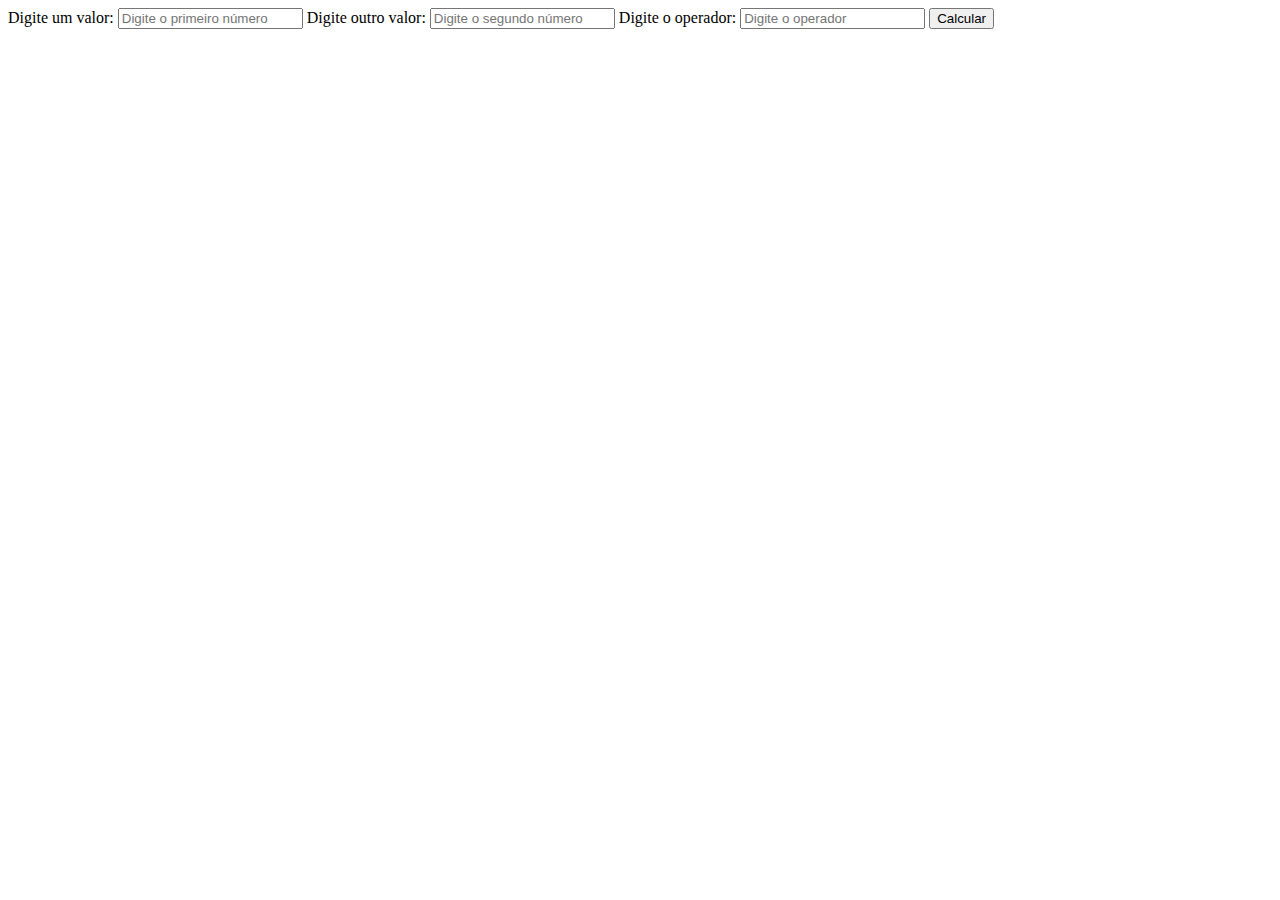
<file: Modularizacao/index.html>
<!DOCTYPE html>
<html lang="pt-br">
<head>
    <meta charset="UTF-8">
    <meta http-equiv="X-UA-Compatible" content="IE=edge">
    <meta name="viewport" content="width=device-width, initial-scale=1.0">
    <title>Exemplo Calculadora</title>
</head>
<body>
    <form id="calculadora">
        <label for="valor1">Digite um valor:</label>
        <input type="text" id="valor1" name="valor1"
            placeholder="Digite o primeiro número">
        <label for="valor2">Digite outro valor:</label>
        <input type="text" id="valor2" name="valor2"
            placeholder="Digite o segundo número">
        <label for="operador">Digite o operador:</label>
        <input type="text" id="operador" name="operador"
            placeholder="Digite o operador">
        <button type="button" id="calcular">Calcular</button>
    </form>

    <script src="js/index.js"></script>
</body>
</html>
</file>
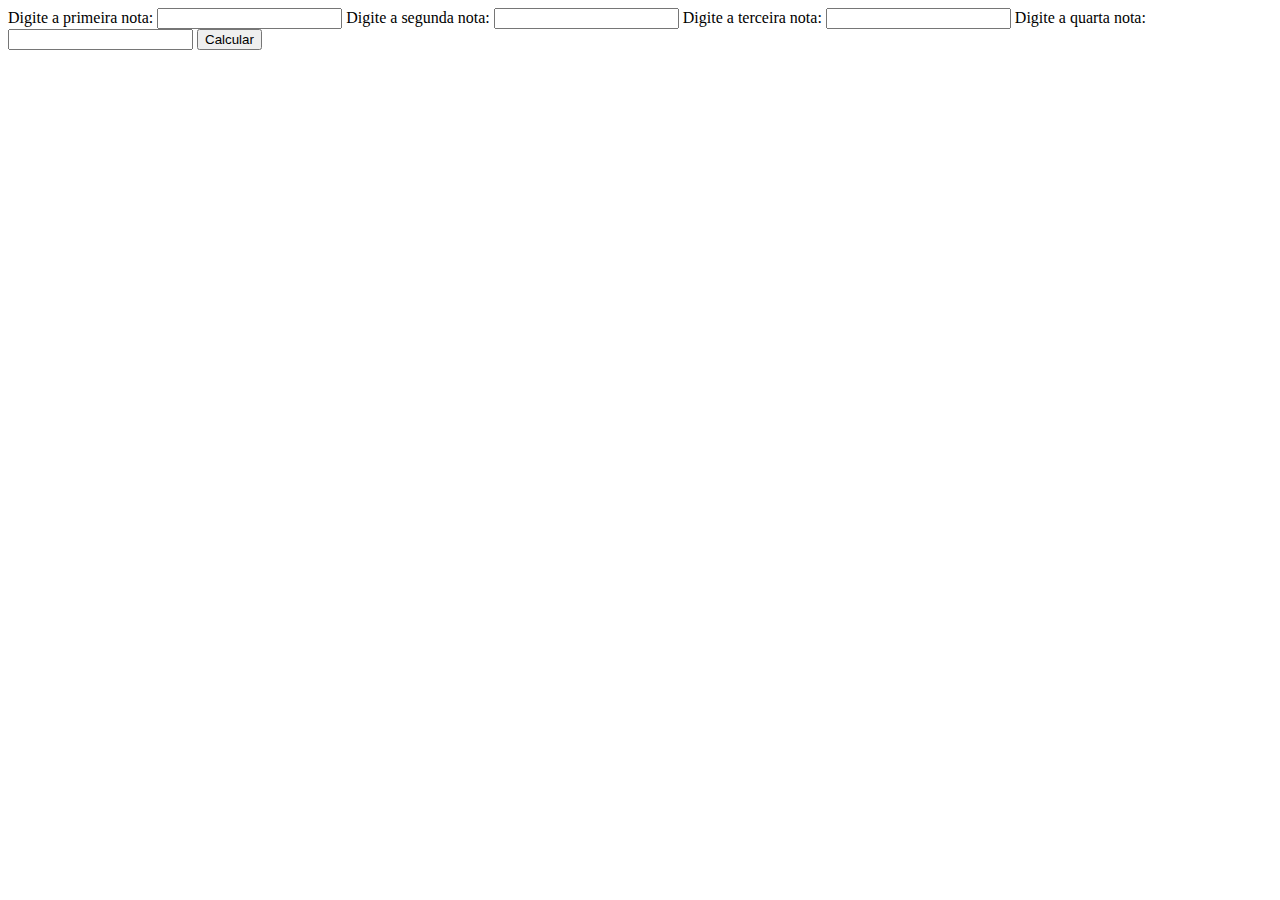
<file: Arrays/exemplo-notas/index.html>
<!DOCTYPE html>
<html lang="pt-br">
<head>
    <meta charset="UTF-8">
    <meta http-equiv="X-UA-Compatible" content="IE=edge">
    <meta name="viewport" content="width=device-width, initial-scale=1.0">
    <title>Exemplo Notas alunos</title>
</head>
<body>
    <form>
        <label for="txt-nota1">Digite a primeira nota:</label>
        <input type="text" name="txt-nota1" id="txt-nota1">
        <label for="txt-nota2">Digite a segunda nota:</label>
        <input type="text" name="txt-nota2" id="txt-nota2">
        <label for="txt-nota3">Digite a terceira nota:</label>
        <input type="text" name="txt-nota3" id="txt-nota3">
        <label for="txt-nota4">Digite a quarta nota:</label>
        <input type="text" name="txt-nota4" id="txt-nota4">

        <button type="button" id="btn-calcular">Calcular</button>
        
        <table>
            <tbody id="tab-notas">
                <tr id="linha-notas"></tr>
            </tbody>
        </table>
        <p id="resultado"></p>
    </form>
    <script src="js/index.js"></script>
</body>
</html>
</file>
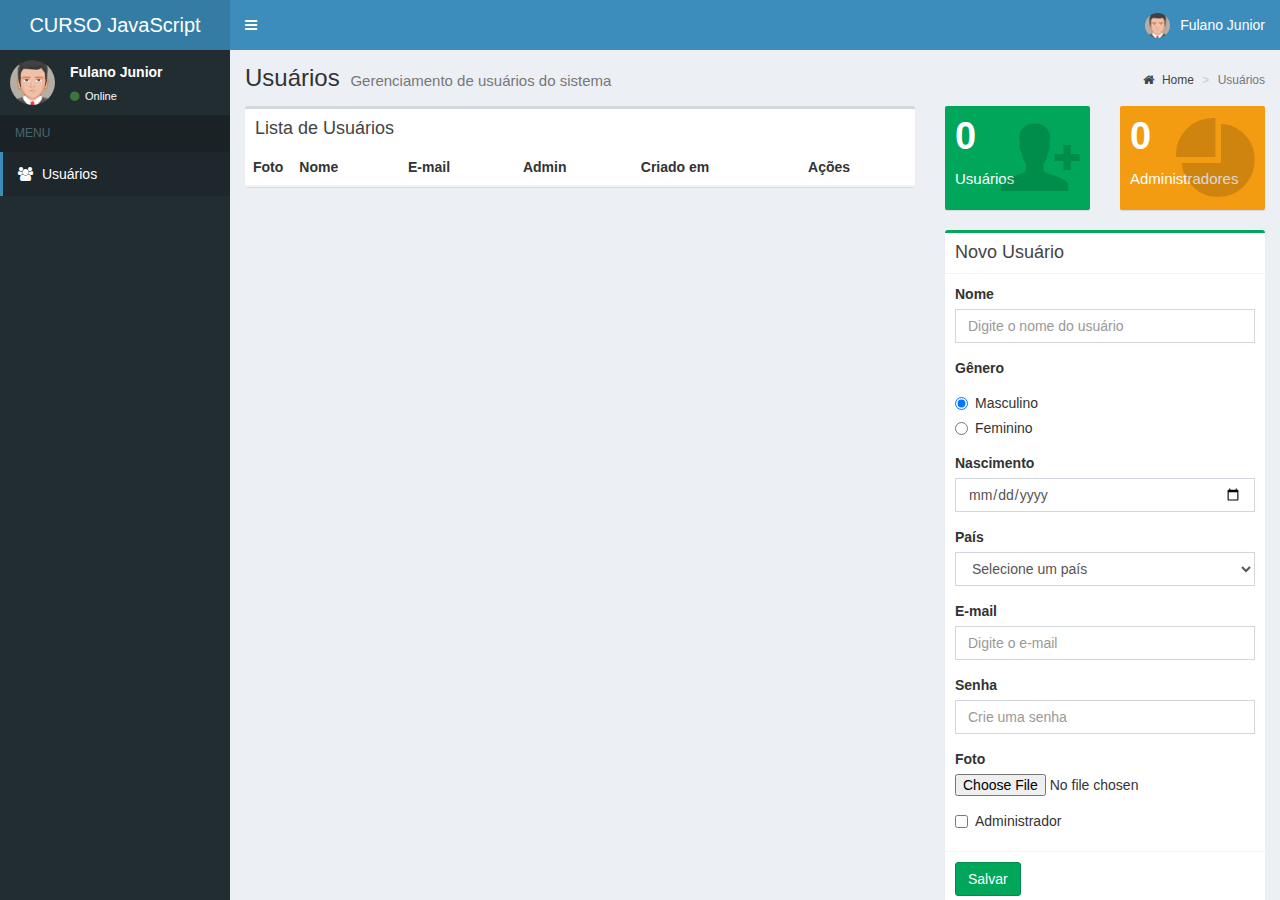
<file: JavaScript/Aula JS Gerenciamento de Usuário/index.html>
<!DOCTYPE html>
<html>
<head>
  <meta charset="utf-8">
  <meta http-equiv="X-UA-Compatible" content="IE=edge">
  <title>Usuários</title>
  <meta content="width=device-width, initial-scale=1, maximum-scale=1, user-scalable=no" name="viewport">
  <link rel="stylesheet" href="bower_components/bootstrap/dist/css/bootstrap.min.css">
  <link rel="stylesheet" href="bower_components/font-awesome/css/font-awesome.min.css">
  <link rel="stylesheet" href="bower_components/Ionicons/css/ionicons.min.css">
  <link rel="stylesheet" href="dist/css/AdminLTE.min.css">
  <link rel="stylesheet" href="dist/css/skins/skin-blue.min.css">
</head>

<body class="hold-transition skin-blue sidebar-mini">
<div class="wrapper">

  <!-- Main Header -->
  <header class="main-header">

    <!-- Logo -->
    <a href="index2.html" class="logo">
      <!-- mini logo for sidebar mini 50x50 pixels -->
      <span class="logo-mini">CURSO JavaScript</span>
      <!-- logo for regular state and mobile devices -->
      <span class="logo-lg">CURSO JavaScript</span>
    </a>

    <!-- Header Navbar -->
    <nav class="navbar navbar-static-top" role="navigation">
      <!-- Sidebar toggle button-->
      <a href="#" class="sidebar-toggle" data-toggle="push-menu" role="button">
        <span class="sr-only">Toggle navigation</span>
      </a>
      <!-- Navbar Right Menu -->
      <div class="navbar-custom-menu">
        <ul class="nav navbar-nav">
          <!-- User Account Menu -->
          <li class="dropdown user user-menu">
            <!-- Menu Toggle Button -->
            <a href="#" class="dropdown-toggle" data-toggle="dropdown">
              <!-- The user image in the navbar-->
              <img src="dist/img/avatar5.png" class="user-image" alt="User Image">
              <!-- hidden-xs hides the username on small devices so only the image appears. -->
              <span class="hidden-xs">Fulano Junior</span>
            </a>
            <ul class="dropdown-menu">
              <!-- The user image in the menu -->
              <li class="user-header">
                <img src="dist/img/avatar5.png" class="img-circle" alt="User Image">

                <p>
                  Fulano Junior - Web Developer
                  <small>Membro desde Abr. 2019</small>
                </p>
              </li>
              <!-- Menu Body -->
              <li class="user-body">
                <div class="row">
                  <div class="col-xs-4 text-center">
                    <a href="#">Followers</a>
                  </div>
                  <div class="col-xs-4 text-center">
                    <a href="#">Sales</a>
                  </div>
                  <div class="col-xs-4 text-center">
                    <a href="#">Friends</a>
                  </div>
                </div>
                <!-- /.row -->
              </li>
              <!-- Menu Footer-->
              <li class="user-footer">
                <div class="pull-left">
                  <a href="#" class="btn btn-default btn-flat">Perfil</a>
                </div>
                <div class="pull-right">
                  <a href="#" class="btn btn-default btn-flat">Sair</a>
                </div>
              </li>
            </ul>
          </li>
        </ul>
      </div>
    </nav>
  </header>
  <!-- Left side column. contains the logo and sidebar -->
  <aside class="main-sidebar">

    <!-- sidebar: style can be found in sidebar.less -->
    <section class="sidebar">

      <!-- Sidebar user panel (optional) -->
      <div class="user-panel">
        <div class="pull-left image">
          <img src="dist/img/avatar5.png" class="img-circle" alt="User Image">
        </div>
        <div class="pull-left info">
          <p>Fulano Junior</p>
          <!-- Status -->
          <a href="#"><i class="fa fa-circle text-success"></i> Online</a>
        </div>
      </div>

      <!-- Sidebar Menu -->
      <ul class="sidebar-menu" data-widget="tree">
        <li class="header">MENU</li>
        <!-- Optionally, you can add icons to the links -->
        <li class="active"><a href="#"><i class="fa fa-users"></i> <span>Usuários</span></a></li>
      </ul>
      <!-- /.sidebar-menu -->
    </section>
    <!-- /.sidebar -->
  </aside>

  <!-- Content Wrapper. Contains page content -->
  <div class="content-wrapper">
    <!-- Content Header (Page header) -->
    <section class="content-header">
      <h1>
        Usuários
        <small>Gerenciamento de usuários do sistema</small>
      </h1>
      <ol class="breadcrumb">
        <li><a href="/"><i class="fa fa-home"></i> Home</a></li>
        <li class="active">Usuários</li>
      </ol>
    </section>

    <!-- Main content -->
    <section class="content container-fluid">

      <div class="row">
        <div class="col-md-8">

          <div class="box">
            <div class="box-header">
              <h3 class="box-title">Lista de Usuários</h3>
            </div>
            <!-- /.box-header -->
            <div class="box-body no-padding">
              <table class="table table-striped">
                <thead>
                  <tr>
                    <th style="width: 10px">Foto</th>
                    <th>Nome</th>
                    <th>E-mail</th>
                    <th>Admin</th>
                    <th>Criado em</th>
                    <th>Ações</th>
                  </tr>
                </thead>
                <tbody id="table-users">
                
                </tbody>
              </table>
            </div>
            <!-- /.box-body -->
          </div>

        </div>
        <div class="col-md-4">

          <div class="row">
          
            <!-- ./col -->
            <div class="col-xs-6">
              <!-- small box -->
              <div class="small-box bg-green">
                <div class="inner">
                  <h3 id="number-users">0</h3>
          
                  <p>Usuários</p>
                </div>
                <div class="icon">
                  <i class="ion ion-person-add"></i>
                </div>
              </div>
            </div>
            <!-- ./col -->
            <div class="col-xs-6">
              <!-- small box -->
              <div class="small-box bg-yellow">
                <div class="inner">
                  <h3 id="number-users-admin">0</h3>
          
                  <p>Administradores</p>
                </div>
                <div class="icon">
                  <i class="ion ion-pie-graph"></i>
                </div>
              </div>
            </div>
            <!-- ./col -->
          </div>

          <div class="box box-success" id="box-user-create">
            <div class="box-header with-border">
              <h3 class="box-title">Novo Usuário</h3>
            </div>
            <!-- /.box-header -->
            <!-- form start -->
            <form role="form" id="form-user-create">
              <div class="box-body">
                <div class="form-group">
                  <label for="exampleInputName">Nome</label>
                  <input type="text" class="form-control" id="exampleInputName" placeholder="Digite o nome do usuário" name="name">
                </div>
                <div class="form-group">
                  <label>Gênero</label>
                  <div class="radio">
                    <label for="exampleInputGenderM">
                      <input type="radio" id="exampleInputGenderM" value = "M" name="gender" checked>
                      Masculino</label>
                  </div>
                  <div class="radio">
                    <label for="exampleInputGenderF">
                      <input type="radio" id="exampleInputGenderF" value = "F" name="gender">
                      Feminino</label>
                  </div>
                </div>
                <div class="form-group">
                  <label for="exampleInputBirth">Nascimento</label>
                  <input type="date" class="form-control" id="exampleInputBirth" name="birth">
                </div>
                <div class="form-group">
                  <label for="exampleInputCountry">País</label>
                  <select class="form-control" id="exampleInputCountry" name="country">
                    <option value="" selected="selected">Selecione um país</option>
                    <option value="United States">United States</option>
                    <option value="United Kingdom">United Kingdom</option>
                    <option value="Afghanistan">Afghanistan</option>
                    <option value="Albania">Albania</option>
                    <option value="Algeria">Algeria</option>
                    <option value="American Samoa">American Samoa</option>
                    <option value="Andorra">Andorra</option>
                    <option value="Angola">Angola</option>
                    <option value="Anguilla">Anguilla</option>
                    <option value="Antarctica">Antarctica</option>
                    <option value="Antigua and Barbuda">Antigua and Barbuda</option>
                    <option value="Argentina">Argentina</option>
                    <option value="Armenia">Armenia</option>
                    <option value="Aruba">Aruba</option>
                    <option value="Australia">Australia</option>
                    <option value="Austria">Austria</option>
                    <option value="Azerbaijan">Azerbaijan</option>
                    <option value="Bahamas">Bahamas</option>
                    <option value="Bahrain">Bahrain</option>
                    <option value="Bangladesh">Bangladesh</option>
                    <option value="Barbados">Barbados</option>
                    <option value="Belarus">Belarus</option>
                    <option value="Belgium">Belgium</option>
                    <option value="Belize">Belize</option>
                    <option value="Benin">Benin</option>
                    <option value="Bermuda">Bermuda</option>
                    <option value="Bhutan">Bhutan</option>
                    <option value="Bolivia">Bolivia</option>
                    <option value="Bosnia and Herzegovina">Bosnia and Herzegovina</option>
                    <option value="Botswana">Botswana</option>
                    <option value="Bouvet Island">Bouvet Island</option>
                    <option value="Brazil">Brasil</option>
                    <option value="British Indian Ocean Territory">British Indian Ocean Territory</option>
                    <option value="Brunei Darussalam">Brunei Darussalam</option>
                    <option value="Bulgaria">Bulgaria</option>
                    <option value="Burkina Faso">Burkina Faso</option>
                    <option value="Burundi">Burundi</option>
                    <option value="Cambodia">Cambodia</option>
                    <option value="Cameroon">Cameroon</option>
                    <option value="Canada">Canada</option>
                    <option value="Cape Verde">Cape Verde</option>
                    <option value="Cayman Islands">Cayman Islands</option>
                    <option value="Central African Republic">Central African Republic</option>
                    <option value="Chad">Chad</option>
                    <option value="Chile">Chile</option>
                    <option value="China">China</option>
                    <option value="Christmas Island">Christmas Island</option>
                    <option value="Cocos (Keeling) Islands">Cocos (Keeling) Islands</option>
                    <option value="Colombia">Colombia</option>
                    <option value="Comoros">Comoros</option>
                    <option value="Congo">Congo</option>
                    <option value="Congo, The Democratic Republic of The">Congo, The Democratic Republic of The</option>
                    <option value="Cook Islands">Cook Islands</option>
                    <option value="Costa Rica">Costa Rica</option>
                    <option value="Cote D'ivoire">Cote D'ivoire</option>
                    <option value="Croatia">Croatia</option>
                    <option value="Cuba">Cuba</option>
                    <option value="Cyprus">Cyprus</option>
                    <option value="Czech Republic">Czech Republic</option>
                    <option value="Denmark">Denmark</option>
                    <option value="Djibouti">Djibouti</option>
                    <option value="Dominica">Dominica</option>
                    <option value="Dominican Republic">Dominican Republic</option>
                    <option value="Ecuador">Ecuador</option>
                    <option value="Egypt">Egypt</option>
                    <option value="El Salvador">El Salvador</option>
                    <option value="Equatorial Guinea">Equatorial Guinea</option>
                    <option value="Eritrea">Eritrea</option>
                    <option value="Estonia">Estonia</option>
                    <option value="Ethiopia">Ethiopia</option>
                    <option value="Falkland Islands (Malvinas)">Falkland Islands (Malvinas)</option>
                    <option value="Faroe Islands">Faroe Islands</option>
                    <option value="Fiji">Fiji</option>
                    <option value="Finland">Finland</option>
                    <option value="France">France</option>
                    <option value="French Guiana">French Guiana</option>
                    <option value="French Polynesia">French Polynesia</option>
                    <option value="French Southern Territories">French Southern Territories</option>
                    <option value="Gabon">Gabon</option>
                    <option value="Gambia">Gambia</option>
                    <option value="Georgia">Georgia</option>
                    <option value="Germany">Germany</option>
                    <option value="Ghana">Ghana</option>
                    <option value="Gibraltar">Gibraltar</option>
                    <option value="Greece">Greece</option>
                    <option value="Greenland">Greenland</option>
                    <option value="Grenada">Grenada</option>
                    <option value="Guadeloupe">Guadeloupe</option>
                    <option value="Guam">Guam</option>
                    <option value="Guatemala">Guatemala</option>
                    <option value="Guinea">Guinea</option>
                    <option value="Guinea-bissau">Guinea-bissau</option>
                    <option value="Guyana">Guyana</option>
                    <option value="Haiti">Haiti</option>
                    <option value="Heard Island and Mcdonald Islands">Heard Island and Mcdonald Islands</option>
                    <option value="Holy See (Vatican City State)">Holy See (Vatican City State)</option>
                    <option value="Honduras">Honduras</option>
                    <option value="Hong Kong">Hong Kong</option>
                    <option value="Hungary">Hungary</option>
                    <option value="Iceland">Iceland</option>
                    <option value="India">India</option>
                    <option value="Indonesia">Indonesia</option>
                    <option value="Iran, Islamic Republic of">Iran, Islamic Republic of</option>
                    <option value="Iraq">Iraq</option>
                    <option value="Ireland">Ireland</option>
                    <option value="Israel">Israel</option>
                    <option value="Italy">Italy</option>
                    <option value="Jamaica">Jamaica</option>
                    <option value="Japan">Japan</option>
                    <option value="Jordan">Jordan</option>
                    <option value="Kazakhstan">Kazakhstan</option>
                    <option value="Kenya">Kenya</option>
                    <option value="Kiribati">Kiribati</option>
                    <option value="Korea, Democratic People's Republic of">Korea, Democratic People's Republic of</option>
                    <option value="Korea, Republic of">Korea, Republic of</option>
                    <option value="Kuwait">Kuwait</option>
                    <option value="Kyrgyzstan">Kyrgyzstan</option>
                    <option value="Lao People's Democratic Republic">Lao People's Democratic Republic</option>
                    <option value="Latvia">Latvia</option>
                    <option value="Lebanon">Lebanon</option>
                    <option value="Lesotho">Lesotho</option>
                    <option value="Liberia">Liberia</option>
                    <option value="Libyan Arab Jamahiriya">Libyan Arab Jamahiriya</option>
                    <option value="Liechtenstein">Liechtenstein</option>
                    <option value="Lithuania">Lithuania</option>
                    <option value="Luxembourg">Luxembourg</option>
                    <option value="Macao">Macao</option>
                    <option value="Macedonia, The Former Yugoslav Republic of">Macedonia, The Former Yugoslav Republic of</option>
                    <option value="Madagascar">Madagascar</option>
                    <option value="Malawi">Malawi</option>
                    <option value="Malaysia">Malaysia</option>
                    <option value="Maldives">Maldives</option>
                    <option value="Mali">Mali</option>
                    <option value="Malta">Malta</option>
                    <option value="Marshall Islands">Marshall Islands</option>
                    <option value="Martinique">Martinique</option>
                    <option value="Mauritania">Mauritania</option>
                    <option value="Mauritius">Mauritius</option>
                    <option value="Mayotte">Mayotte</option>
                    <option value="Mexico">Mexico</option>
                    <option value="Micronesia, Federated States of">Micronesia, Federated States of</option>
                    <option value="Moldova, Republic of">Moldova, Republic of</option>
                    <option value="Monaco">Monaco</option>
                    <option value="Mongolia">Mongolia</option>
                    <option value="Montserrat">Montserrat</option>
                    <option value="Morocco">Morocco</option>
                    <option value="Mozambique">Mozambique</option>
                    <option value="Myanmar">Myanmar</option>
                    <option value="Namibia">Namibia</option>
                    <option value="Nauru">Nauru</option>
                    <option value="Nepal">Nepal</option>
                    <option value="Netherlands">Netherlands</option>
                    <option value="Netherlands Antilles">Netherlands Antilles</option>
                    <option value="New Caledonia">New Caledonia</option>
                    <option value="New Zealand">New Zealand</option>
                    <option value="Nicaragua">Nicaragua</option>
                    <option value="Niger">Niger</option>
                    <option value="Nigeria">Nigeria</option>
                    <option value="Niue">Niue</option>
                    <option value="Norfolk Island">Norfolk Island</option>
                    <option value="Northern Mariana Islands">Northern Mariana Islands</option>
                    <option value="Norway">Norway</option>
                    <option value="Oman">Oman</option>
                    <option value="Pakistan">Pakistan</option>
                    <option value="Palau">Palau</option>
                    <option value="Palestinian Territory, Occupied">Palestinian Territory, Occupied</option>
                    <option value="Panama">Panama</option>
                    <option value="Papua New Guinea">Papua New Guinea</option>
                    <option value="Paraguay">Paraguay</option>
                    <option value="Peru">Peru</option>
                    <option value="Philippines">Philippines</option>
                    <option value="Pitcairn">Pitcairn</option>
                    <option value="Poland">Poland</option>
                    <option value="Portugal">Portugal</option>
                    <option value="Puerto Rico">Puerto Rico</option>
                    <option value="Qatar">Qatar</option>
                    <option value="Reunion">Reunion</option>
                    <option value="Romania">Romania</option>
                    <option value="Russian Federation">Russian Federation</option>
                    <option value="Rwanda">Rwanda</option>
                    <option value="Saint Helena">Saint Helena</option>
                    <option value="Saint Kitts and Nevis">Saint Kitts and Nevis</option>
                    <option value="Saint Lucia">Saint Lucia</option>
                    <option value="Saint Pierre and Miquelon">Saint Pierre and Miquelon</option>
                    <option value="Saint Vincent and The Grenadines">Saint Vincent and The Grenadines</option>
                    <option value="Samoa">Samoa</option>
                    <option value="San Marino">San Marino</option>
                    <option value="Sao Tome and Principe">Sao Tome and Principe</option>
                    <option value="Saudi Arabia">Saudi Arabia</option>
                    <option value="Senegal">Senegal</option>
                    <option value="Serbia and Montenegro">Serbia and Montenegro</option>
                    <option value="Seychelles">Seychelles</option>
                    <option value="Sierra Leone">Sierra Leone</option>
                    <option value="Singapore">Singapore</option>
                    <option value="Slovakia">Slovakia</option>
                    <option value="Slovenia">Slovenia</option>
                    <option value="Solomon Islands">Solomon Islands</option>
                    <option value="Somalia">Somalia</option>
                    <option value="South Africa">South Africa</option>
                    <option value="South Georgia and The South Sandwich Islands">South Georgia and The South Sandwich Islands</option>
                    <option value="Spain">Spain</option>
                    <option value="Sri Lanka">Sri Lanka</option>
                    <option value="Sudan">Sudan</option>
                    <option value="Suriname">Suriname</option>
                    <option value="Svalbard and Jan Mayen">Svalbard and Jan Mayen</option>
                    <option value="Swaziland">Swaziland</option>
                    <option value="Sweden">Sweden</option>
                    <option value="Switzerland">Switzerland</option>
                    <option value="Syrian Arab Republic">Syrian Arab Republic</option>
                    <option value="Taiwan, Province of China">Taiwan, Province of China</option>
                    <option value="Tajikistan">Tajikistan</option>
                    <option value="Tanzania, United Republic of">Tanzania, United Republic of</option>
                    <option value="Thailand">Thailand</option>
                    <option value="Timor-leste">Timor-leste</option>
                    <option value="Togo">Togo</option>
                    <option value="Tokelau">Tokelau</option>
                    <option value="Tonga">Tonga</option>
                    <option value="Trinidad and Tobago">Trinidad and Tobago</option>
                    <option value="Tunisia">Tunisia</option>
                    <option value="Turkey">Turkey</option>
                    <option value="Turkmenistan">Turkmenistan</option>
                    <option value="Turks and Caicos Islands">Turks and Caicos Islands</option>
                    <option value="Tuvalu">Tuvalu</option>
                    <option value="Uganda">Uganda</option>
                    <option value="Ukraine">Ukraine</option>
                    <option value="United Arab Emirates">United Arab Emirates</option>
                    <option value="United Kingdom">United Kingdom</option>
                    <option value="United States">United States</option>
                    <option value="United States Minor Outlying Islands">United States Minor Outlying Islands</option>
                    <option value="Uruguay">Uruguay</option>
                    <option value="Uzbekistan">Uzbekistan</option>
                    <option value="Vanuatu">Vanuatu</option>
                    <option value="Venezuela">Venezuela</option>
                    <option value="Viet Nam">Viet Nam</option>
                    <option value="Virgin Islands, British">Virgin Islands, British</option>
                    <option value="Virgin Islands, U.S.">Virgin Islands, U.S.</option>
                    <option value="Wallis and Futuna">Wallis and Futuna</option>
                    <option value="Western Sahara">Western Sahara</option>
                    <option value="Yemen">Yemen</option>
                    <option value="Zambia">Zambia</option>
                    <option value="Zimbabwe">Zimbabwe</option>
                  </select>
                </div>
                <div class="form-group">
                  <label for="exampleInputEmail1">E-mail</label>
                  <input type="email" class="form-control" id="exampleInputEmail1" placeholder="Digite o e-mail" name="email">
                </div>
                <div class="form-group">
                  <label for="exampleInputPassword1">Senha</label>
                  <input type="password" class="form-control" id="exampleInputPassword1" placeholder="Crie uma senha" name="password">
                </div>
                <div class="form-group">
                  <label for="exampleInputFile">Foto</label>
                  <input type="file" id="exampleInputFile" name="photo">
                </div>
                <div class="checkbox">
                  <label>
                    <input type="checkbox" name="admin" id="exampleInputAdmin"> Administrador
                  </label>
                </div>
              </div>
              <!-- /.box-body -->          
              <div class="box-footer">
                <button type="button" class="btn btn-success" id="salvar">Salvar</button>
              </div>
            </form>
          </div>


        </div>
      </div>

    </section>
    <!-- /.content -->
  </div>
  <!-- /.content-wrapper -->

  <!-- Main Footer -->
  <footer class="main-footer">
    <!-- To the right -->
    <div class="pull-right hidden-xs">
      <a target="_blank" href="">CURSO JavaScript</a>
    </div>
    <!-- Default to the left -->
    Projeto desenvolvido por Milton Palmeira Santana
  </footer>

</div>

<!-- MODAL -->
<div class="modal fade" id="modalExcluir" tabindex="-1" role="dialog" aria-labelledby="exampleModalLabel" aria-hidden="true">
  <div class="modal-dialog" role="document">
    <div class="modal-content">
      <div class="modal-header">
        <h5 class="modal-title" id="exampleModalLabel">Deseja excluir?</h5>
        <button type="button" class="close" data-dismiss="modal" aria-label="Close">
          <span aria-hidden="true">&times;</span>
        </button>
      </div>
      <div class="modal-body">
        Tem certeza que deseja excluir?
      </div>
      <div class="modal-footer">
        <button type="button" class="btn btn-primary" id="confirmar-exclusao">Confirmar</button>
        <button type="button" class="btn btn-secondary" data-dismiss="modal">Fechar</button>
      </div>
    </div>
  </div>
</div>

<script src="https://code.jquery.com/jquery-3.4.1.min.js" integrity="sha256-CSXorXvZcTkaix6Yvo6HppcZGetbYMGWSFlBw8HfCJo="
    crossorigin="anonymous"></script>
<script src="bower_components/bootstrap/dist/js/bootstrap.min.js"></script>
<script src="js/index.js"></script>
</body>
</html>
</file>
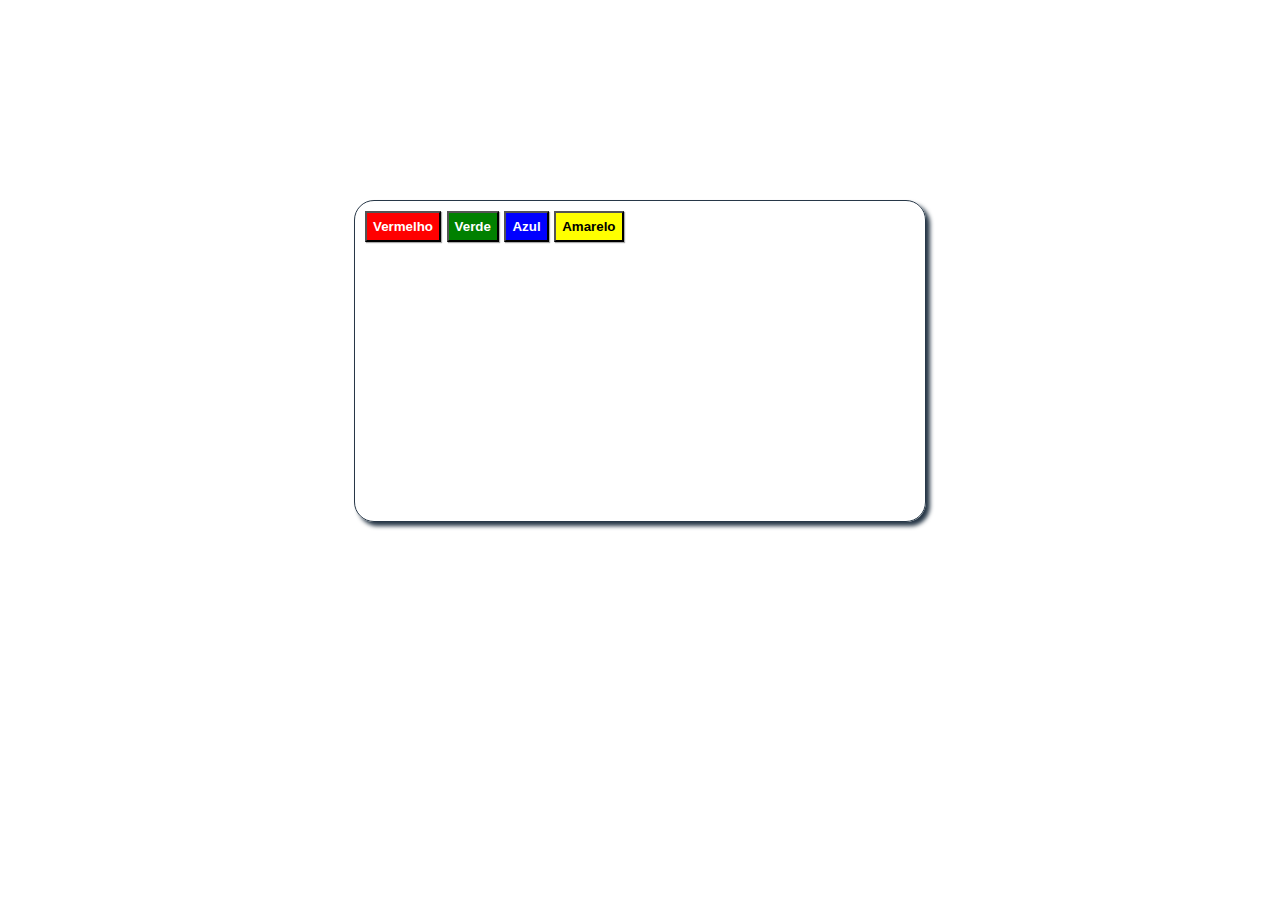
<file: JavaScript/ExercicioCorFundo/index.html>
<!DOCTYPE html>
<html lang="pt-br">
<head>
    <meta charset="UTF-8">
    <meta http-equiv="X-UA-Compatible" content="IE=edge">
    <meta name="viewport" content="width=device-width, initial-scale=1.0">
    <title>Alterar cor de fundo via JS</title>
    <link rel="stylesheet" href="css/styles.css">
</head>
<body>
    <form id="cores">
        <button type="button" id="vermelho">Vermelho</button>
        <button type="button" id="verde">Verde</button>
        <button type="button" id="azul">Azul</button>
        <button type="button" id="amarelo">Amarelo</button>
    </form>

    <script src="js/index.js"></script>
</body>
</html>
</file>
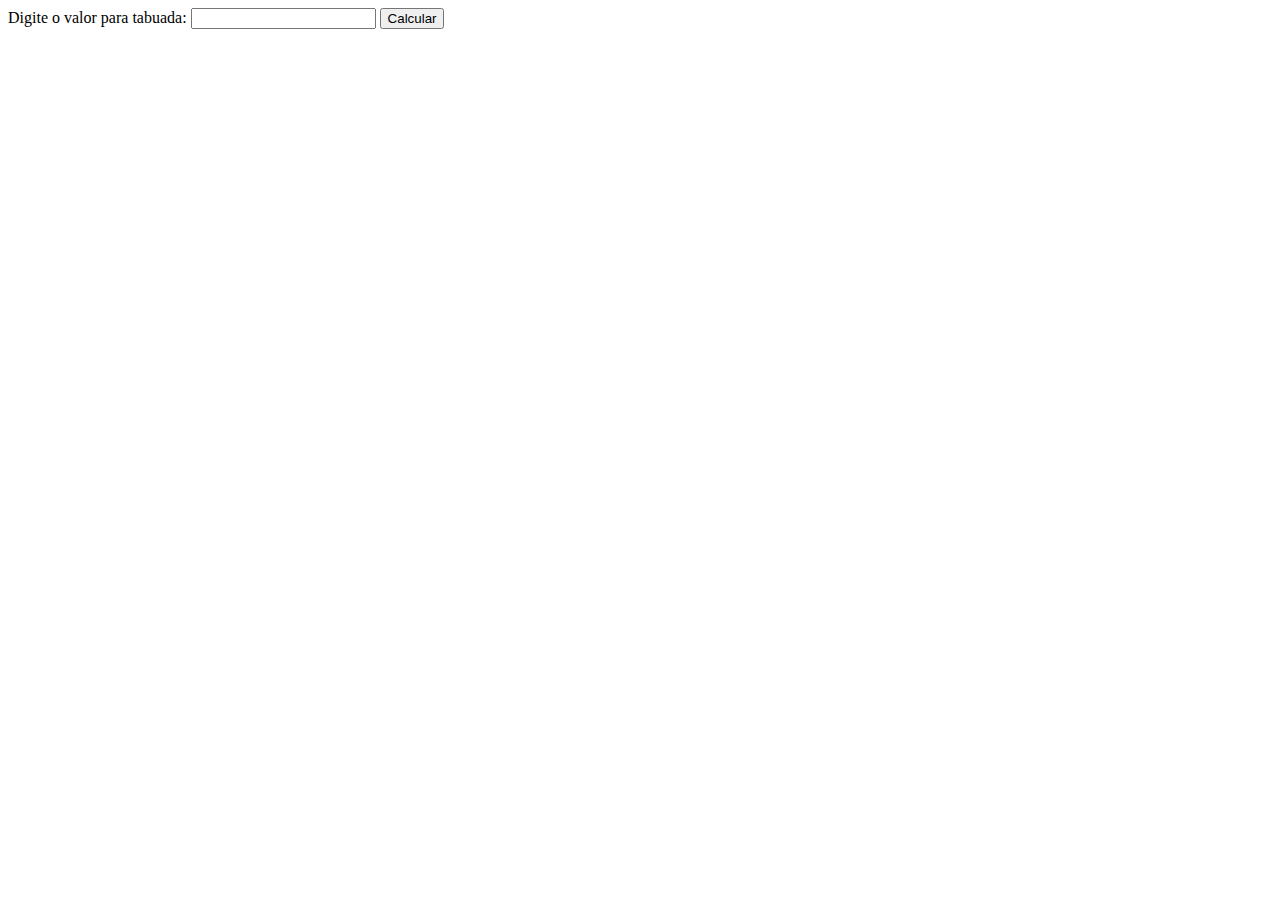
<file: LacosRepeticao/tabuada/ex-tabuada.html>
<!DOCTYPE html>
<html lang="pt-br">
<head>
    <meta charset="UTF-8">
    <meta http-equiv="X-UA-Compatible" content="IE=edge">
    <meta name="viewport" content="width=device-width, initial-scale=1.0">
    <title>Exemplo Tabuada</title>
</head>
<body>
    <form>
        <label for="txt-tabuada">Digite o valor para tabuada:</label>
        <input type="text" name="txt-tabuada" id="txt-tabuada">
        <button type="button" id="btn-calcular">Calcular</button>
    </form>

    <script src="js/ex-tabuada.js"></script>
</body>
</html>
</file>
<file: JavaScript/ExercicioCorFundo/css/styles.css>
html {
    font: 15pt Arial;
}

form {
    background-color: rgba(255,255,255,.8);
    margin: 200px auto 200px auto;
    padding: 10px;
    width: 550px;
    min-height:300px;
    border: #273747 1px solid;
    border-radius: 20px;
    box-shadow: 4px 4px 4px #273747;
}

#vermelho {
	background-color: red;
    color: white;
    font-weight: bold;
	padding: 6px;
	box-shadow: 1px 1px 1px #aaaaaa;
}

#verde {
	background-color: green;
    color: white;
    font-weight: bold;
	padding: 6px;
	box-shadow: 1px 1px 1px #aaaaaa;
}

#azul {
	background-color: blue;
    color: white;
    font-weight: bold;
	padding: 6px;
	box-shadow: 1px 1px 1px #aaaaaa;
}

#amarelo {
	background-color: yellow;
    color: black;
    font-weight: bold;
	padding: 6px;
	box-shadow: 1px 1px 1px #aaaaaa;
}
</file>
<file: JavaScript/Aula JS Gerenciamento de Usuário/dist/css/skins/skin-blue.min.css>
.skin-blue .main-header .navbar{background-color:#3c8dbc}.skin-blue .main-header .navbar .nav>li>a{color:#fff}.skin-blue .main-header .navbar .nav>li>a:hover,.skin-blue .main-header .navbar .nav>li>a:active,.skin-blue .main-header .navbar .nav>li>a:focus,.skin-blue .main-header .navbar .nav .open>a,.skin-blue .main-header .navbar .nav .open>a:hover,.skin-blue .main-header .navbar .nav .open>a:focus,.skin-blue .main-header .navbar .nav>.active>a{background:rgba(0,0,0,0.1);color:#f6f6f6}.skin-blue .main-header .navbar .sidebar-toggle{color:#fff}.skin-blue .main-header .navbar .sidebar-toggle:hover{color:#f6f6f6;background:rgba(0,0,0,0.1)}.skin-blue .main-header .navbar .sidebar-toggle{color:#fff}.skin-blue .main-header .navbar .sidebar-toggle:hover{background-color:#367fa9}@media (max-width:767px){.skin-blue .main-header .navbar .dropdown-menu li.divider{background-color:rgba(255,255,255,0.1)}.skin-blue .main-header .navbar .dropdown-menu li a{color:#fff}.skin-blue .main-header .navbar .dropdown-menu li a:hover{background:#367fa9}}.skin-blue .main-header .logo{background-color:#367fa9;color:#fff;border-bottom:0 solid transparent}.skin-blue .main-header .logo:hover{background-color:#357ca5}.skin-blue .main-header li.user-header{background-color:#3c8dbc}.skin-blue .content-header{background:transparent}.skin-blue .wrapper,.skin-blue .main-sidebar,.skin-blue .left-side{background-color:#222d32}.skin-blue .user-panel>.info,.skin-blue .user-panel>.info>a{color:#fff}.skin-blue .sidebar-menu>li.header{color:#4b646f;background:#1a2226}.skin-blue .sidebar-menu>li>a{border-left:3px solid transparent}.skin-blue .sidebar-menu>li:hover>a,.skin-blue .sidebar-menu>li.active>a,.skin-blue .sidebar-menu>li.menu-open>a{color:#fff;background:#1e282c}.skin-blue .sidebar-menu>li.active>a{border-left-color:#3c8dbc}.skin-blue .sidebar-menu>li>.treeview-menu{margin:0 1px;background:#2c3b41}.skin-blue .sidebar a{color:#b8c7ce}.skin-blue .sidebar a:hover{text-decoration:none}.skin-blue .sidebar-menu .treeview-menu>li>a{color:#8aa4af}.skin-blue .sidebar-menu .treeview-menu>li.active>a,.skin-blue .sidebar-menu .treeview-menu>li>a:hover{color:#fff}.skin-blue .sidebar-form{border-radius:3px;border:1px solid #374850;margin:10px 10px}.skin-blue .sidebar-form input[type="text"],.skin-blue .sidebar-form .btn{box-shadow:none;background-color:#374850;border:1px solid transparent;height:35px}.skin-blue .sidebar-form input[type="text"]{color:#666;border-top-left-radius:2px;border-top-right-radius:0;border-bottom-right-radius:0;border-bottom-left-radius:2px}.skin-blue .sidebar-form input[type="text"]:focus,.skin-blue .sidebar-form input[type="text"]:focus+.input-group-btn .btn{background-color:#fff;color:#666}.skin-blue .sidebar-form input[type="text"]:focus+.input-group-btn .btn{border-left-color:#fff}.skin-blue .sidebar-form .btn{color:#999;border-top-left-radius:0;border-top-right-radius:2px;border-bottom-right-radius:2px;border-bottom-left-radius:0}.skin-blue.layout-top-nav .main-header>.logo{background-color:#3c8dbc;color:#fff;border-bottom:0 solid transparent}.skin-blue.layout-top-nav .main-header>.logo:hover{background-color:#3b8ab8}
</file>
